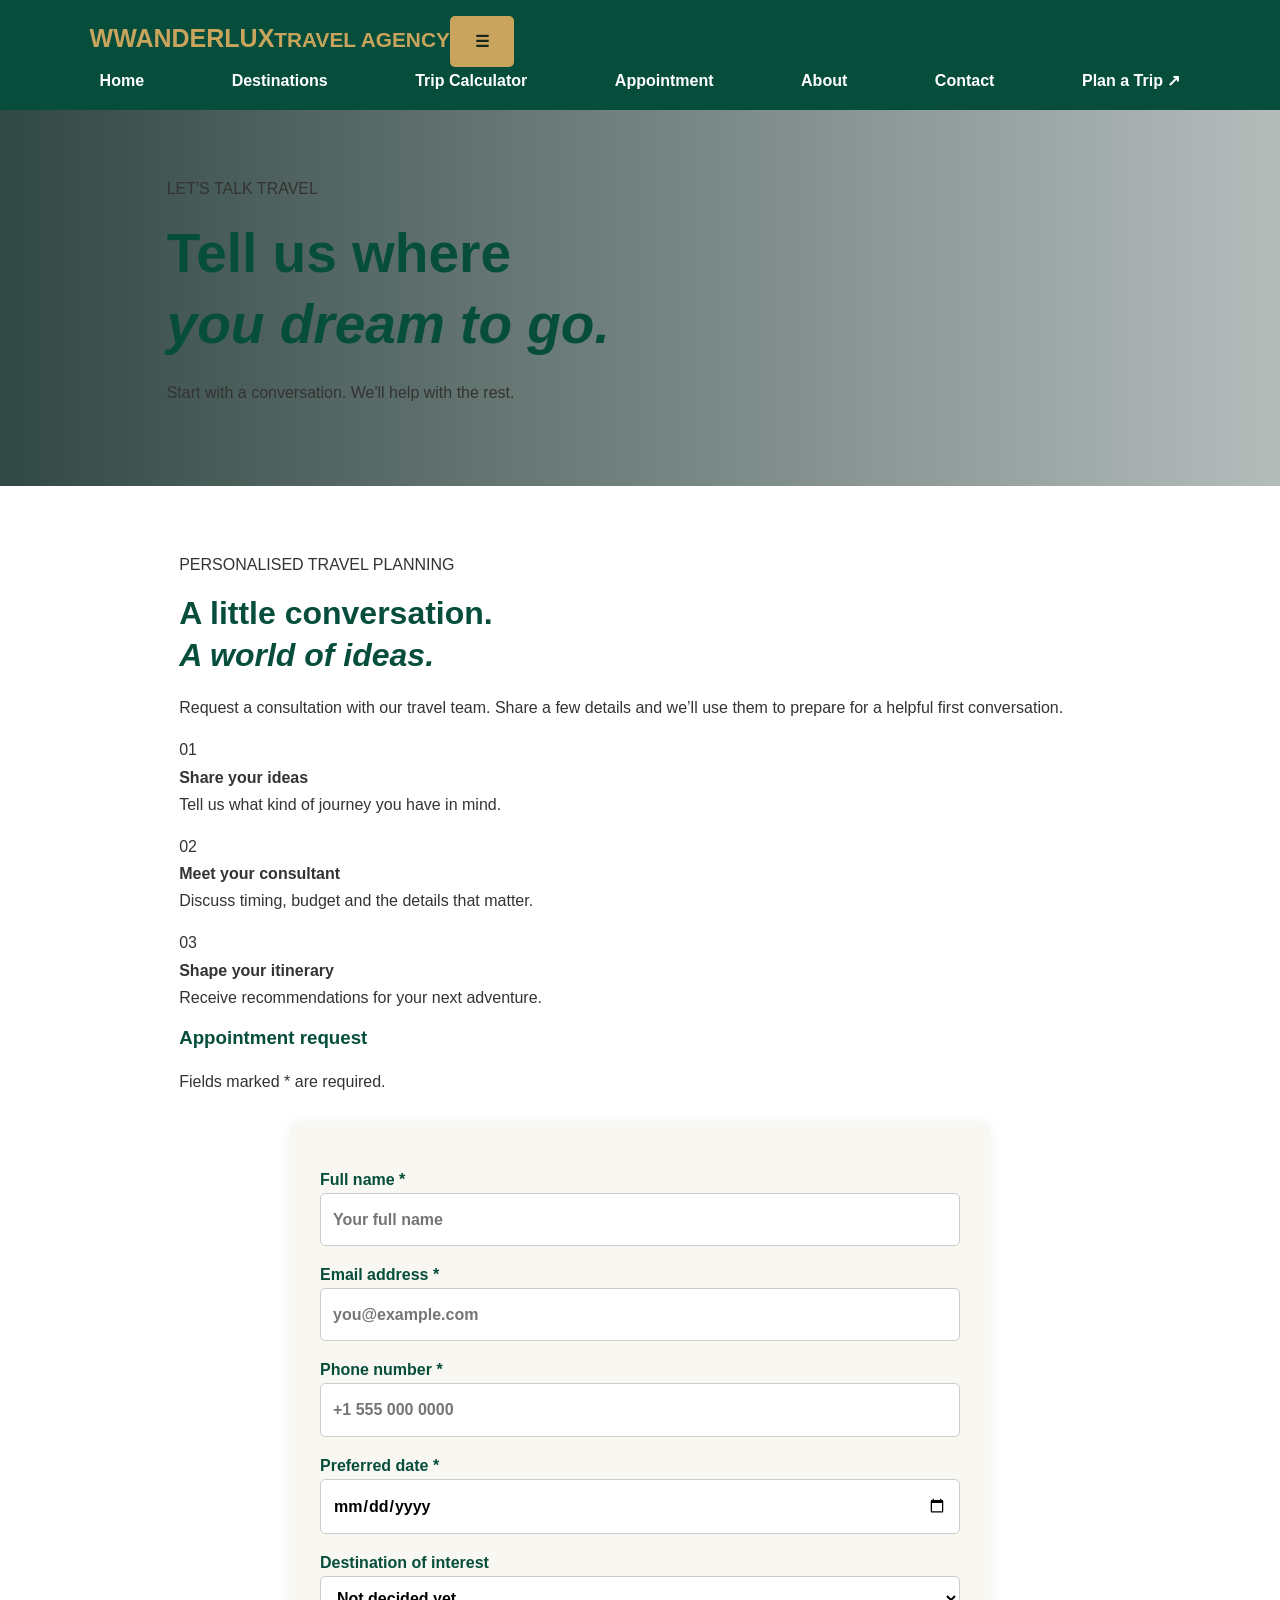
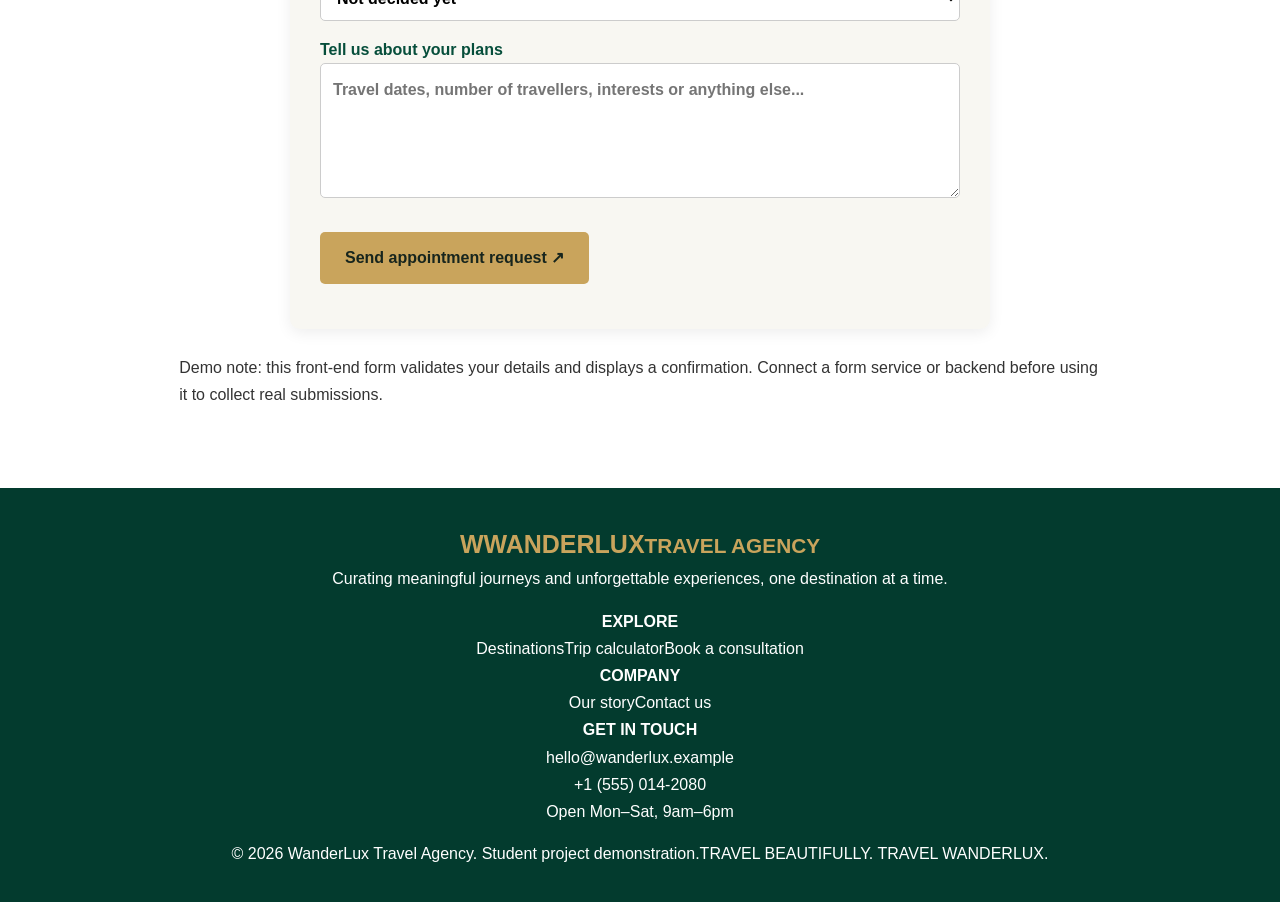
<file: appointment.html>
<!DOCTYPE html>
<html lang="en"><head><meta charset="UTF-8"><meta name="viewport" content="width=device-width, initial-scale=1.0"><meta name="description" content="Request a personalised travel planning appointment with WanderLux."><title>Appointment Request | WanderLux</title><link rel="preconnect" href="https://fonts.googleapis.com"><link href="https://fonts.googleapis.com/css2?family=DM+Sans:wght@400;500;600;700&family=Playfair+Display:wght@500;600;700&display=swap" rel="stylesheet"><link rel="stylesheet" href="assets/style.css"><script src="assets/main.js" defer></script></head><body>
<header class="site-header"><a class="brand" href="index.html"><span class="brand-mark">W</span><span>WANDER<span class="brand-light">LUX</span><small>TRAVEL AGENCY</small></span></a><button class="menu-toggle" aria-label="Toggle navigation" aria-expanded="false">☰</button><nav class="nav"><a href="index.html">Home</a><a href="destinations.html">Destinations</a><a href="calculator.html">Trip Calculator</a><a class="active" href="appointment.html">Appointment</a><a href="about.html">About</a><a href="contact.html">Contact</a><a class="nav-cta" href="appointment.html">Plan a Trip <span>↗</span></a></nav></header>
<main><section class="page-hero compact-hero" style="background-image:linear-gradient(90deg,rgba(8,35,30,.83),rgba(8,35,30,.3)),url('https://images.unsplash.com/photo-1518837695005-2083093ee35b?auto=format&fit=crop&w=1800&q=85')"><div class="container"><p class="eyebrow light">LET'S TALK TRAVEL</p><h1>Tell us where<br><em>you dream to go.</em></h1><p>Start with a conversation. We'll help with the rest.</p></div></section>
<section class="section container form-section"><div class="form-aside" data-reveal><p class="eyebrow">PERSONALISED TRAVEL PLANNING</p><h2>A little conversation.<br><em>A world of ideas.</em></h2><p>Request a consultation with our travel team. Share a few details and we’ll use them to prepare for a helpful first conversation.</p><div class="aside-detail"><span>01</span><div><strong>Share your ideas</strong><p>Tell us what kind of journey you have in mind.</p></div></div><div class="aside-detail"><span>02</span><div><strong>Meet your consultant</strong><p>Discuss timing, budget and the details that matter.</p></div></div><div class="aside-detail"><span>03</span><div><strong>Shape your itinerary</strong><p>Receive recommendations for your next adventure.</p></div></div></div>
<div class="form-card" data-reveal><h3>Appointment request</h3><p class="form-subtitle">Fields marked * are required.</p><form id="appointment-form" class="form-grid"><label class="full">Full name *<input name="name" type="text" placeholder="Your full name" required minlength="2"></label><label>Email address *<input name="email" type="email" placeholder="you@example.com" required></label><label>Phone number *<input name="phone" type="tel" placeholder="+1 555 000 0000" required></label><label>Preferred date *<input name="date" type="date" id="appointment-date" required></label><label>Destination of interest<select name="destination"><option>Not decided yet</option><option>Bali</option><option>Dubai</option><option>Paris</option><option>Maldives</option><option>Switzerland</option><option>Other</option></select></label><label class="full">Tell us about your plans<textarea name="message" rows="4" placeholder="Travel dates, number of travellers, interests or anything else..." required></textarea></label><button class="btn btn-dark full" type="submit">Send appointment request <span>↗</span></button><p class="form-feedback full" id="appointment-feedback" aria-live="polite"></p></form><p class="small-note">Demo note: this front-end form validates your details and displays a confirmation. Connect a form service or backend before using it to collect real submissions.</p></div></section></main>
<footer class="footer"><div class="container footer-grid"><div><a class="brand footer-brand" href="index.html"><span class="brand-mark">W</span><span>WANDER<span class="brand-light">LUX</span><small>TRAVEL AGENCY</small></span></a><p>Curating meaningful journeys and unforgettable experiences, one destination at a time.</p></div><div><h4>EXPLORE</h4><a href="destinations.html">Destinations</a><a href="calculator.html">Trip calculator</a><a href="appointment.html">Book a consultation</a></div><div><h4>COMPANY</h4><a href="about.html">Our story</a><a href="contact.html">Contact us</a></div><div><h4>GET IN TOUCH</h4><p>hello@wanderlux.example<br>+1 (555) 014-2080<br>Open Mon–Sat, 9am–6pm</p></div></div><div class="container footer-bottom"><span>© 2026 WanderLux Travel Agency. Student project demonstration.</span><span>TRAVEL BEAUTIFULLY. TRAVEL WANDERLUX.</span></div></footer></body></html>
</file>
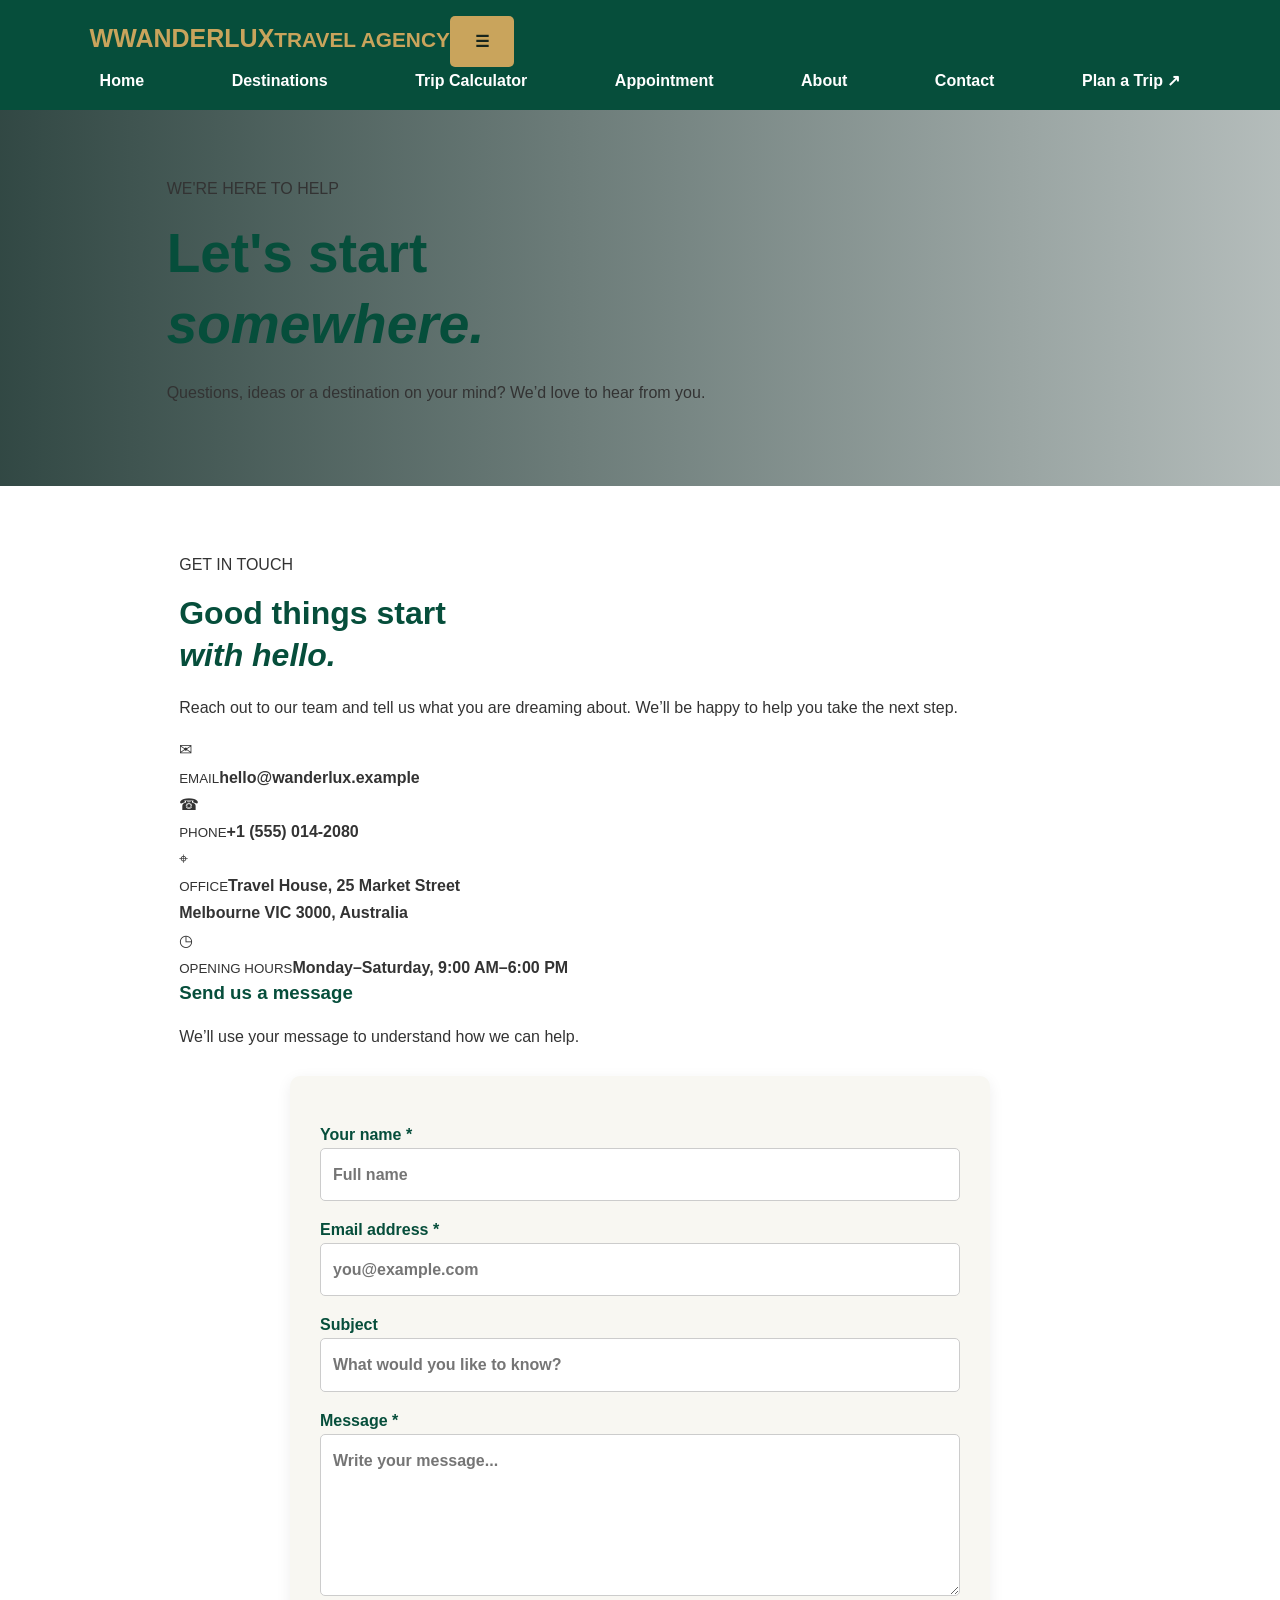
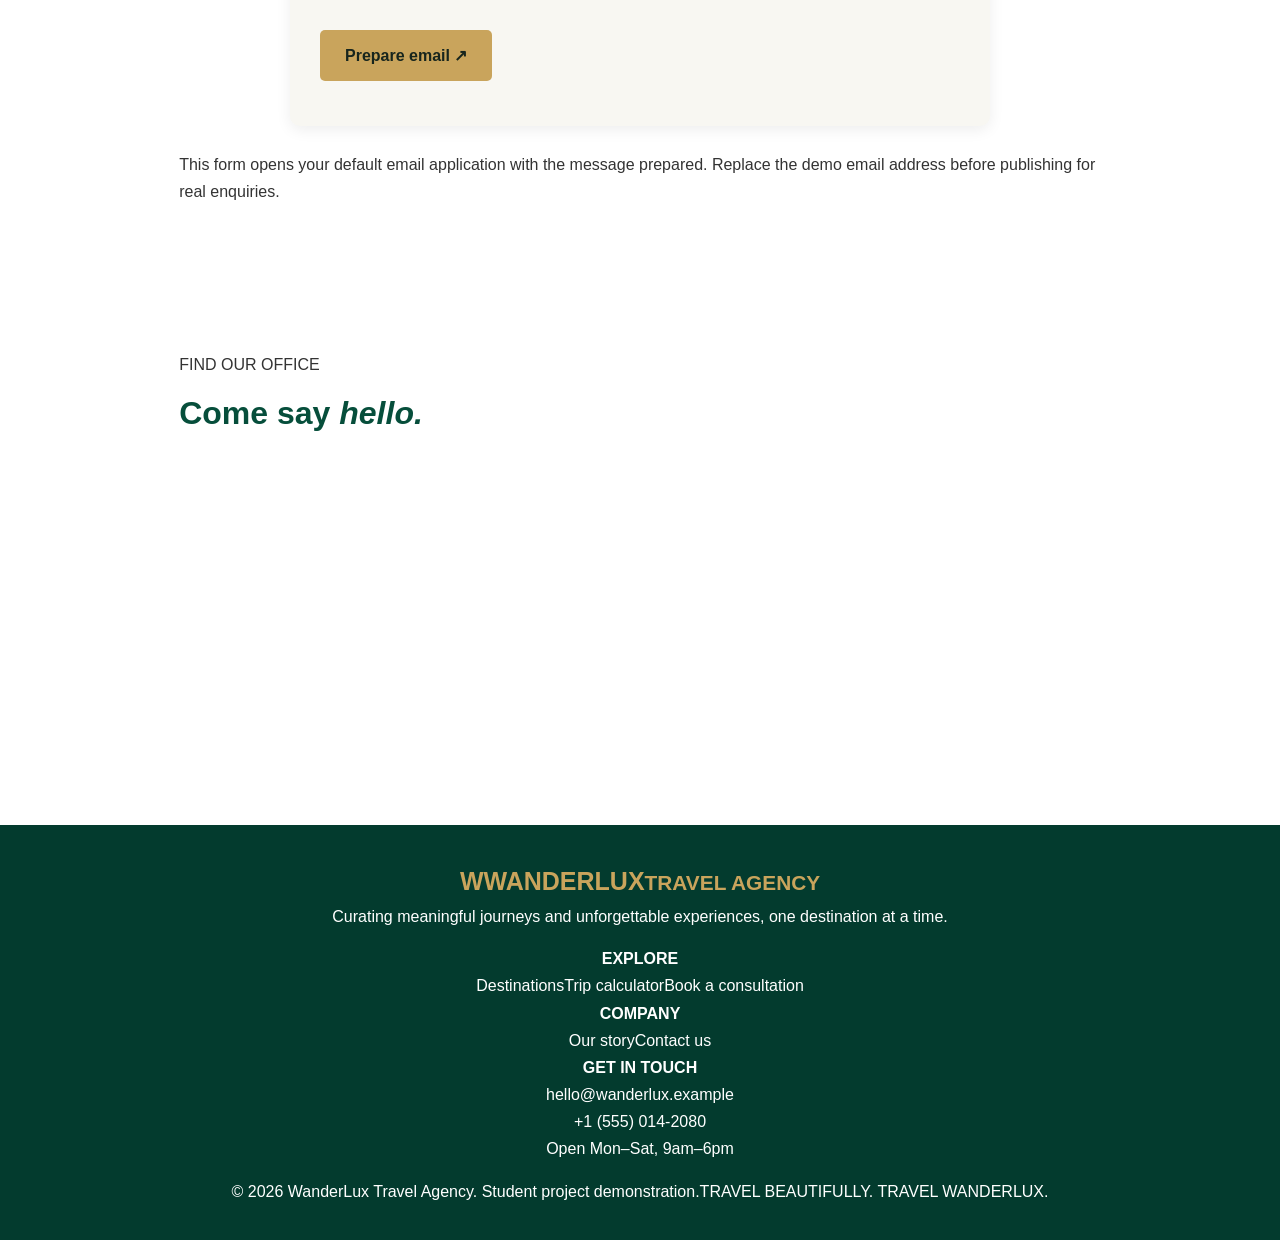
<file: contact.html>
<!DOCTYPE html>
<html lang="en"><head><meta charset="UTF-8"><meta name="viewport" content="width=device-width, initial-scale=1.0"><meta name="description" content="Contact WanderLux Travel Agency to start planning your next holiday."><title>Contact | WanderLux</title><link rel="preconnect" href="https://fonts.googleapis.com"><link href="https://fonts.googleapis.com/css2?family=DM+Sans:wght@400;500;600;700&family=Playfair+Display:wght@500;600;700&display=swap" rel="stylesheet"><link rel="stylesheet" href="assets/style.css"><script src="assets/main.js" defer></script></head><body>
<header class="site-header"><a class="brand" href="index.html"><span class="brand-mark">W</span><span>WANDER<span class="brand-light">LUX</span><small>TRAVEL AGENCY</small></span></a><button class="menu-toggle" aria-label="Toggle navigation" aria-expanded="false">☰</button><nav class="nav"><a href="index.html">Home</a><a href="destinations.html">Destinations</a><a href="calculator.html">Trip Calculator</a><a href="appointment.html">Appointment</a><a href="about.html">About</a><a class="active" href="contact.html">Contact</a><a class="nav-cta" href="appointment.html">Plan a Trip <span>↗</span></a></nav></header>
<main><section class="page-hero compact-hero" style="background-image:linear-gradient(90deg,rgba(8,35,30,.83),rgba(8,35,30,.3)),url('https://images.unsplash.com/photo-1494783367193-149034c05e8f?auto=format&fit=crop&w=1800&q=85')"><div class="container"><p class="eyebrow light">WE'RE HERE TO HELP</p><h1>Let's start<br><em>somewhere.</em></h1><p>Questions, ideas or a destination on your mind? We’d love to hear from you.</p></div></section>
<section class="section container contact-layout"><div data-reveal><p class="eyebrow">GET IN TOUCH</p><h2>Good things start<br><em>with hello.</em></h2><p class="section-intro left-intro">Reach out to our team and tell us what you are dreaming about. We’ll be happy to help you take the next step.</p><div class="contact-details"><div><span class="contact-icon">✉</span><div><small>EMAIL</small><strong>hello@wanderlux.example</strong></div></div><div><span class="contact-icon">☎</span><div><small>PHONE</small><strong>+1 (555) 014-2080</strong></div></div><div><span class="contact-icon">⌖</span><div><small>OFFICE</small><strong>Travel House, 25 Market Street<br>Melbourne VIC 3000, Australia</strong></div></div><div><span class="contact-icon">◷</span><div><small>OPENING HOURS</small><strong>Monday–Saturday, 9:00 AM–6:00 PM</strong></div></div></div></div>
<div class="form-card contact-form-card" data-reveal><h3>Send us a message</h3><p class="form-subtitle">We’ll use your message to understand how we can help.</p><form id="contact-form" class="form-grid"><label class="full">Your name *<input name="name" type="text" required minlength="2" placeholder="Full name"></label><label class="full">Email address *<input name="email" type="email" required placeholder="you@example.com"></label><label class="full">Subject<input name="subject" type="text" placeholder="What would you like to know?"></label><label class="full">Message *<textarea name="message" rows="5" required placeholder="Write your message..."></textarea></label><button class="btn btn-dark full" type="submit">Prepare email <span>↗</span></button><p class="form-feedback full" id="contact-feedback" aria-live="polite"></p></form><p class="small-note">This form opens your default email application with the message prepared. Replace the demo email address before publishing for real enquiries.</p></div></section>
<section class="map-section container"><div class="map-heading"><p class="eyebrow">FIND OUR OFFICE</p><h2>Come say <em>hello.</em></h2></div><iframe title="Map showing Melbourne city centre" src="https://www.google.com/maps?q=Melbourne%20VIC%203000&output=embed" loading="lazy" referrerpolicy="no-referrer-when-downgrade"></iframe></section></main>
<footer class="footer"><div class="container footer-grid"><div><a class="brand footer-brand" href="index.html"><span class="brand-mark">W</span><span>WANDER<span class="brand-light">LUX</span><small>TRAVEL AGENCY</small></span></a><p>Curating meaningful journeys and unforgettable experiences, one destination at a time.</p></div><div><h4>EXPLORE</h4><a href="destinations.html">Destinations</a><a href="calculator.html">Trip calculator</a><a href="appointment.html">Book a consultation</a></div><div><h4>COMPANY</h4><a href="about.html">Our story</a><a href="contact.html">Contact us</a></div><div><h4>GET IN TOUCH</h4><p>hello@wanderlux.example<br>+1 (555) 014-2080<br>Open Mon–Sat, 9am–6pm</p></div></div><div class="container footer-bottom"><span>© 2026 WanderLux Travel Agency. Student project demonstration.</span><span>TRAVEL BEAUTIFULLY. TRAVEL WANDERLUX.</span></div></footer></body></html>
</file>
<file: assets/style.css>
/* =====================================
   WANDERLUX TRAVEL AGENCY
   Main Website Stylesheet
===================================== */

* {
    margin: 0;
    padding: 0;
    box-sizing: border-box;
}

:root {
    --green: #064e3b;
    --dark-green: #033b2e;
    --gold: #c9a45c;
    --light: #f8f7f2;
    --white: #ffffff;
    --text: #333333;
}

html {
    scroll-behavior: smooth;
}

body {
    font-family: Arial, Helvetica, sans-serif;
    background: var(--white);
    color: var(--text);
    line-height: 1.7;
}

a {
    text-decoration: none;
    color: inherit;
}

img {
    max-width: 100%;
    display: block;
}

button,
input,
select,
textarea {
    font: inherit;
}

/* Navigation */

header,
.navbar {
    background: var(--green);
    color: var(--white);
    padding: 16px 7%;
}

nav {
    display: flex;
    align-items: center;
    justify-content: space-between;
    flex-wrap: wrap;
    gap: 15px;
}

nav a {
    color: var(--white);
    margin: 0 10px;
    font-weight: 600;
    transition: 0.3s;
}

nav a:hover {
    color: var(--gold);
}

.logo,
.brand {
    color: var(--gold);
    font-size: 25px;
    font-weight: bold;
}

/* General sections */

.container {
    width: 86%;
    max-width: 1200px;
    margin: auto;
}

section {
    padding: 65px 7%;
}

h1,
h2,
h3 {
    line-height: 1.3;
    margin-bottom: 18px;
    color: var(--green);
}

h1 {
    font-size: clamp(32px, 5vw, 55px);
}

h2 {
    font-size: 32px;
}

p {
    margin-bottom: 15px;
}

/* Hero section */

.hero,
.banner {
    min-height: 500px;
    padding: 90px 7%;
    display: flex;
    align-items: center;
    color: var(--white);
    background:
        linear-gradient(rgba(0, 35, 25, 0.65),
        rgba(0, 35, 25, 0.65)),
        url("https://images.unsplash.com/photo-1464822759023-fed622ff2c3b?w=1600")
        center/cover no-repeat;
}

.hero h1,
.banner h1 {
    color: var(--white);
}

.hero p,
.banner p {
    max-width: 650px;
    font-size: 18px;
}

/* Buttons */

.btn,
button {
    display: inline-block;
    background: var(--gold);
    color: #17251d;
    border: none;
    border-radius: 5px;
    padding: 12px 25px;
    font-weight: bold;
    cursor: pointer;
    transition: 0.3s;
}

.btn:hover,
button:hover {
    background: var(--green);
    color: var(--white);
    transform: translateY(-2px);
}

/* Cards and grids */

.grid,
.destination-grid,
.package-grid,
.cards {
    display: grid;
    grid-template-columns: repeat(3, 1fr);
    gap: 25px;
}

.card,
.destination-card,
.package-card {
    background: var(--white);
    border-radius: 10px;
    overflow: hidden;
    box-shadow: 0 4px 18px rgba(0,0,0,0.09);
    transition: 0.3s;
    padding-bottom: 20px;
}

.card:hover,
.destination-card:hover,
.package-card:hover {
    transform: translateY(-6px);
}

.card img,
.destination-card img,
.package-card img {
    width: 100%;
    height: 220px;
    object-fit: cover;
}

.card h3,
.destination-card h3,
.package-card h3 {
    padding: 15px 18px 0;
}

.card p,
.destination-card p,
.package-card p {
    padding: 0 18px;
}

/* Forms and calculator */

form,
.calculator,
.form-container {
    max-width: 700px;
    margin: 25px auto;
    padding: 30px;
    background: var(--light);
    border-radius: 10px;
    box-shadow: 0 4px 15px rgba(0,0,0,0.07);
}

label {
    display: block;
    margin: 15px 0 6px;
    font-weight: 600;
    color: var(--green);
}

input,
select,
textarea {
    width: 100%;
    padding: 12px;
    border: 1px solid #cccccc;
    border-radius: 5px;
    background: var(--white);
    outline: none;
}

input:focus,
select:focus,
textarea:focus {
    border-color: var(--gold);
    box-shadow: 0 0 4px rgba(201,164,92,0.4);
}

textarea {
    min-height: 120px;
    resize: vertical;
}

form button {
    margin-top: 20px;
}

/* Calculator result */

#result,
#totalCost,
#total-cost,
.result,
.calculator-result {
    margin-top: 20px;
    padding: 18px;
    background: #e7f2ed;
    color: var(--green);
    border-radius: 7px;
    font-size: 20px;
    font-weight: bold;
}

/* About and contact */

.about-content,
.contact-content {
    display: grid;
    grid-template-columns: repeat(2, 1fr);
    align-items: center;
    gap: 35px;
}

iframe {
    width: 100%;
    min-height: 300px;
    border: none;
    border-radius: 10px;
}

/* Footer */

footer {
    background: var(--dark-green);
    color: var(--white);
    padding: 35px 7%;
    text-align: center;
}

footer a:hover {
    color: var(--gold);
}

/* Scroll animations */

.reveal {
    opacity: 0;
    transform: translateY(30px);
    transition: opacity 0.7s ease, transform 0.7s ease;
}

.reveal.active {
    opacity: 1;
    transform: translateY(0);
}

/* Responsive design */

@media (max-width: 900px) {
    .grid,
    .destination-grid,
    .package-grid,
    .cards {
        grid-template-columns: repeat(2, 1fr);
    }

    .hero,
    .banner {
        min-height: 420px;
    }
}

@media (max-width: 600px) {
    header,
    .navbar {
        padding: 15px 5%;
    }

    nav {
        flex-direction: column;
        align-items: flex-start;
    }

    nav a {
        display: inline-block;
        margin: 5px;
    }

    section {
        padding: 45px 5%;
    }

    .grid,
    .destination-grid,
    .package-grid,
    .cards,
    .about-content,
    .contact-content {
        grid-template-columns: 1fr;
    }

    .hero,
    .banner {
        min-height: 350px;
        padding: 60px 5%;
    }

    form,
    .calculator,
    .form-container {
        padding: 20px;
    }

    h2 {
        font-size: 26px;
    }
}
</file>
